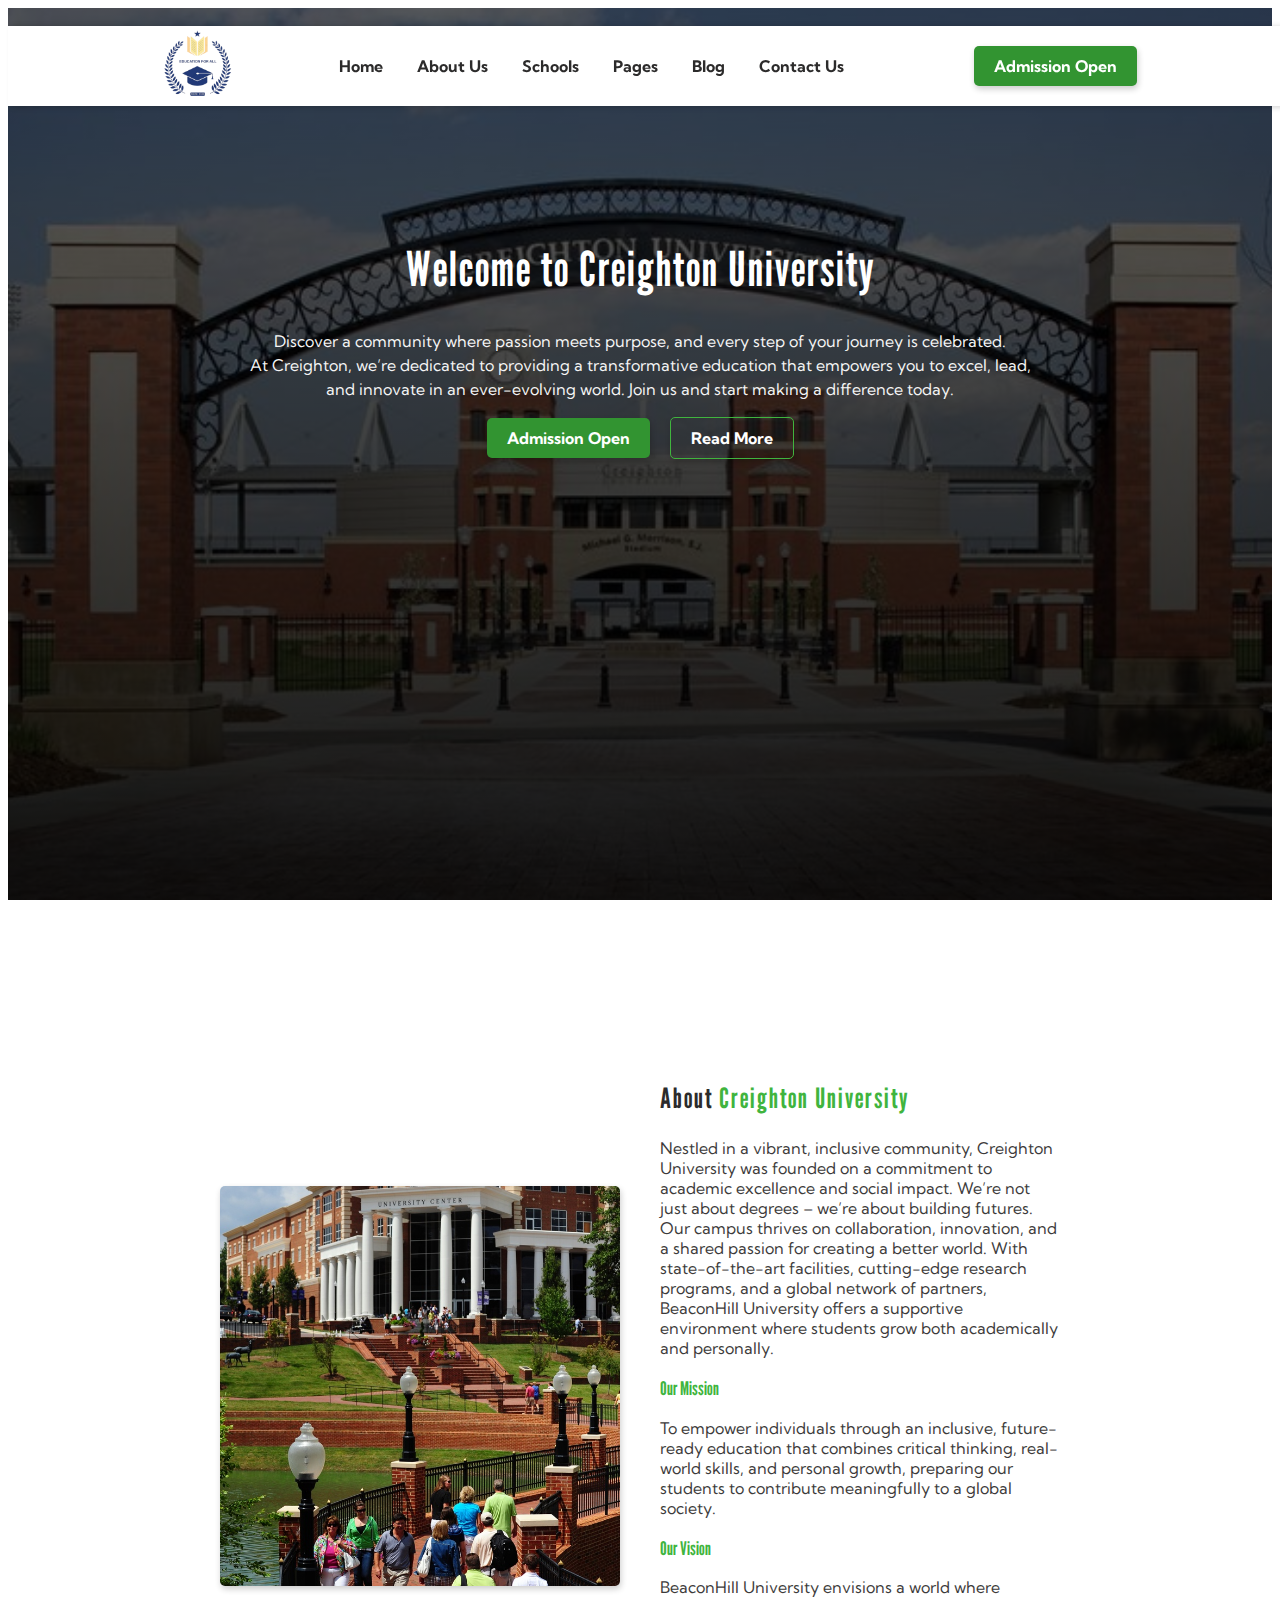
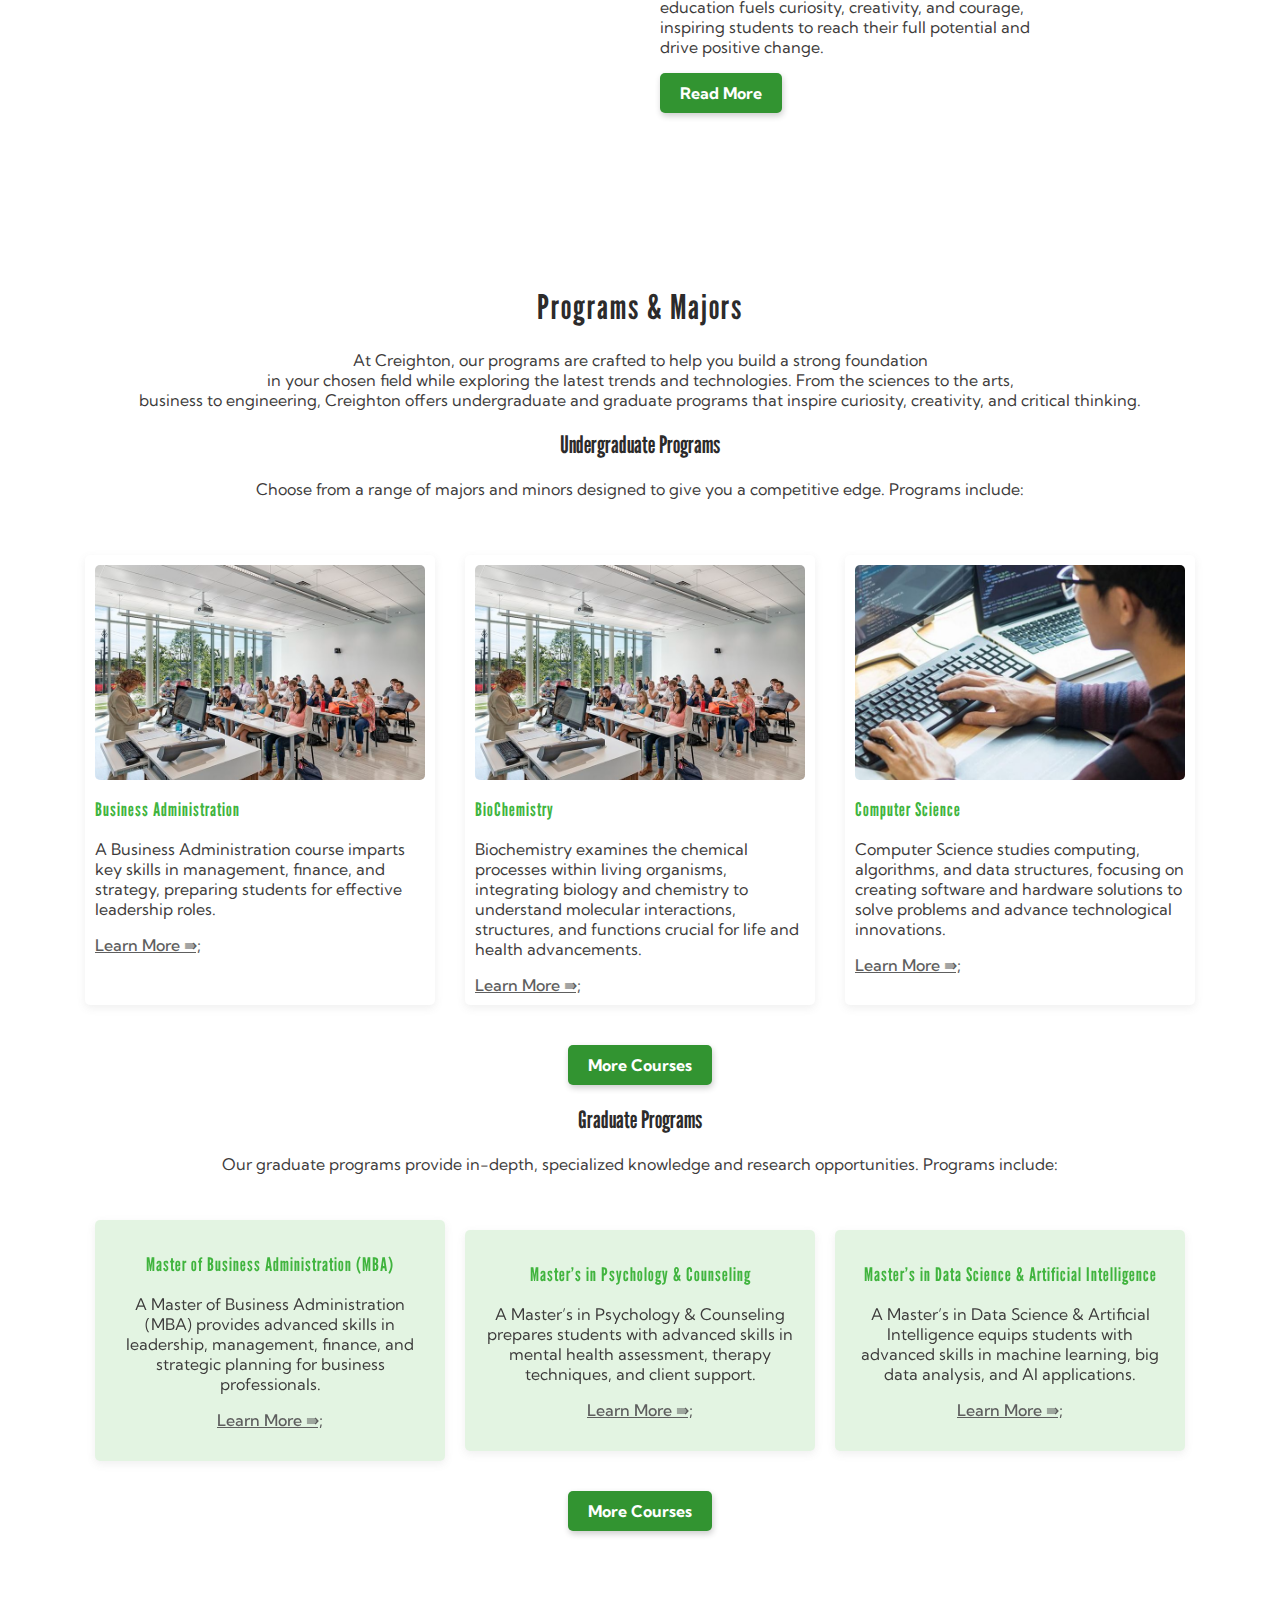
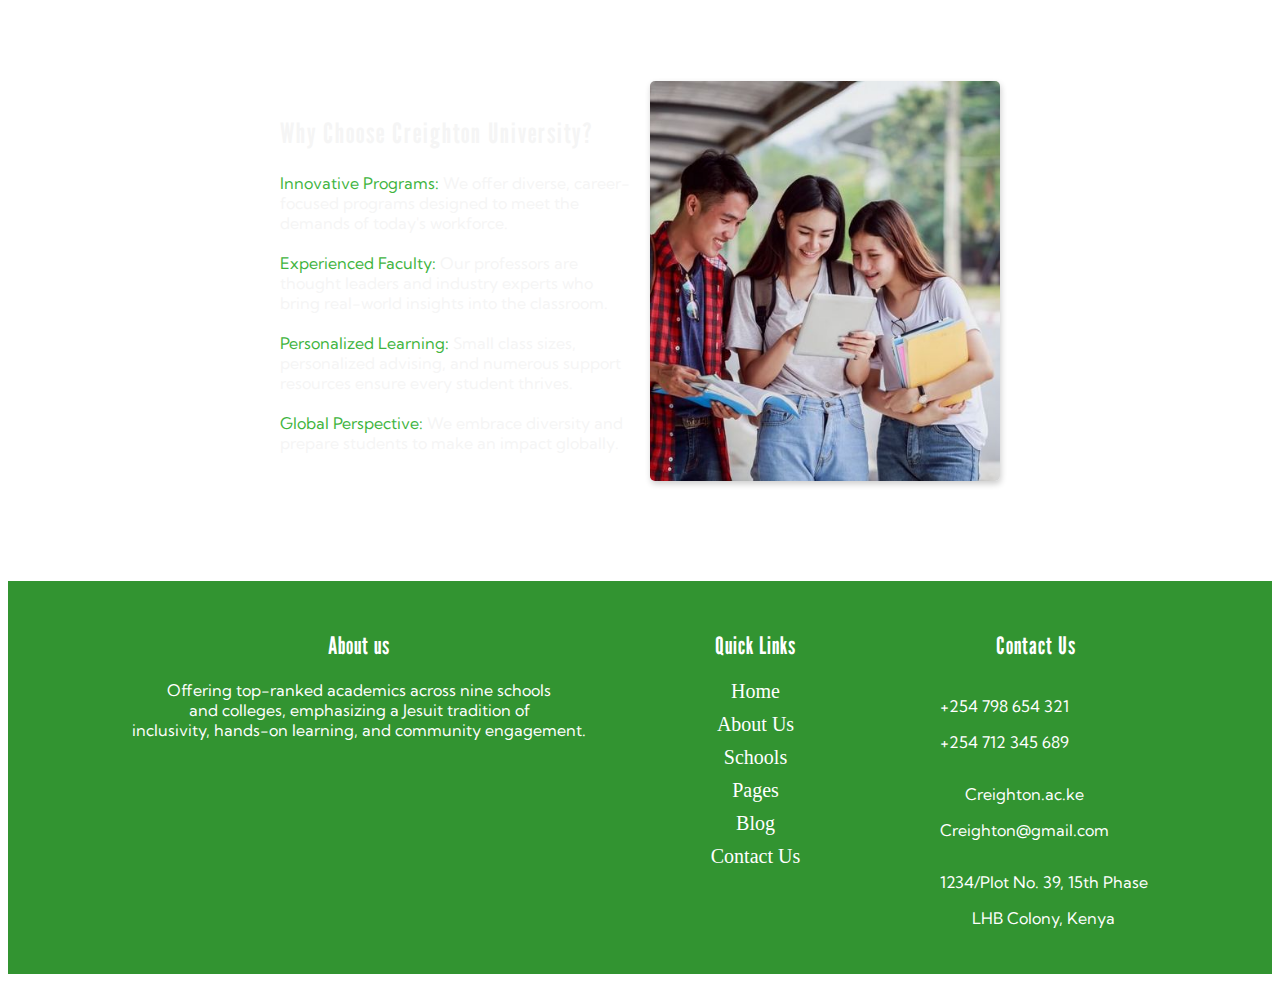
<file: index.html>
<!DOCTYPE html>
<html lang="en">
<head>
    <meta charset="UTF-8">
    <meta name="viewport" content="width=device-width, initial-scale=1.0">
    <title>Creighton University</title>
    <link rel="stylesheet" href="styles.css">
    <script src="./javascript.js" defer></script>
    <!-- font awesome link -->
    <link rel="stylesheet" href="https://cdnjs.cloudflare.com/ajax/libs/font-awesome/6.6.0/css/all.min.css" integrity="sha512-Kc323vGBEqzTmouAECnVceyQqyqdsSiqLQISBL29aUW4U/M7pSPA/gEUZQqv1cwx4OnYxTxve5UMg5GT6L4JJg==" crossorigin="anonymous" referrerpolicy="no-referrer" />
</head>
<body>
    <!-- hero section -->
     <div class="hero">
        <header>
            <div class="logo">
                <img src="./images/logo1.png" alt="">
            </div>
            <nav>
                <ul>
                    <i class="fa-solid fa-house"></i>
                    <li><a href="index.html">home</a></li>
                    <li><a href="about.html">about us</a></li>
                    <li><a href="#" class = "dropdown">schools</a>
                    <div class="dropdown-container">
                        <div class="dropdown-content">
                            <a href="">pure and applied</a>
                            <a href="">Engineering</a>
                            <a href="">Business</a>
                            <a href="">Medicine</a>
                            
                        </div>
                    </div>
                    </li>
                    <li><a href="pages.html">pages</a></li>
                    <li><a href="blog.html">blog</a></li>
                    <i class="fa-solid fa-phone"></i>
                    <li><a href="contact.html">contact us</a></li>
                    
                </ul>
            </nav>
            <div class="admin">
                <button class="admin-btn button-admin" id="admission">Admission Open</button>
            </div>
        </header>
        <div class="hero-text">
            <h1>Welcome to Creighton University</h1>
            <p>Discover a community where passion meets purpose, and every step of your journey is celebrated.<br> At Creighton, we’re dedicated to providing a transformative education that empowers you to excel, lead,<br> and innovate in an ever-evolving world. Join us and start making a difference today.</p>
           <div class="hero-btn">
            <button class="admin-btn btn--1 button-admin" id="admission">Admission Open</button>
            <button class="admin-btn btn--2">read more</button>
           </div>
        </div>
     </div>
     <!-- about section -->
      <section>
        <div class="about-container">
            <div class="about-image">
                <img src="./images/building.jpg" alt="">
            </div>
            <div class="about-text">
                <h2>about <span>Creighton university</span></h2>
                <p>Nestled in a vibrant, inclusive community, Creighton University was founded on a commitment to academic excellence and social impact. We’re not just about degrees – we’re about building futures. Our campus thrives on collaboration, innovation, and a shared passion for creating a better world. With state-of-the-art facilities, cutting-edge research programs, and a global network of partners, BeaconHill University offers a supportive environment where students grow both academically and personally.</p>
                <h3><span>Our Mission</span></h3>
                <p>To empower individuals through an inclusive, future-ready education that combines critical thinking, real-world skills, and personal growth, preparing our students to contribute meaningfully to a global society.</p>
                <h3><span>Our Vision</span></h3>
                <p>BeaconHill University envisions a world where education fuels curiosity, creativity, and courage, inspiring students to reach their full potential and drive positive change.

                </p>
                    <button class="admin-btn" id= "about-btn">read more</button>
            </div>
        </div>
      </section>

         <!-- programs -->
     <section class = "programs-offered">
        <div class="programs">
            <h1>Programs & Majors</h1>
            <p>At Creighton, our programs are crafted to help you build a strong foundation <br>in your chosen field while exploring the latest trends and technologies. From the sciences to the arts,<br> business to engineering, Creighton offers undergraduate and graduate programs that inspire curiosity, creativity, and critical thinking.</p>
        </div>
        <div class="undergraduate">
            <h2>Undergraduate Programs</h2>
            <p>Choose from a range of majors and minors designed to give you a competitive edge. Programs include:</p>
            <div class="undergraduate-programs">
                <!-- card one -->
                <div class="card">
                    <div class="card-image">
                        <img src="./images/lecture.jpg" alt="">
                    </div>
                    <div class="card-text">
                        <h3>Business Administration</h3>
                        <p>A Business Administration course imparts key skills in management, finance, and strategy, preparing students for effective leadership roles.</p>
                        <p class="link"><a href="">Learn More &rAarr;;</a></p>
                    </div>
                </div>
                <!-- card two -->     <div class="card">
                    <div class="card-image">
                        <img src="./images/lecture.jpg" alt="">
                    </div>
                    <div class="card-text">
                        <h3>BioChemistry</h3>
                        <p>Biochemistry examines the chemical processes within living organisms, integrating biology and chemistry to understand molecular interactions, structures, and functions crucial for life and health advancements.</p>
                        <p class="link"><a href="">Learn More &rAarr;;</a></p>
                    </div>
                </div>
                <!-- card three -->
                <div class="card">
                    <div class="card-image">
                        <img src="./images/programming.jpg" alt="">
                    </div>
                    <div class="card-text">
                        <h3>Computer Science</h3>
                        <p>Computer Science studies computing, algorithms, and data structures, focusing on creating software and hardware solutions to solve problems and advance technological innovations.</p>
                        <p class="link"><a href="">Learn More &rAarr;;</a></p>
                    </div>
                </div>
            </div>
            <button class="admin-btn">More Courses</button>
            <h2>Graduate Programs</h2>
            <p>Our graduate programs provide in-depth, specialized knowledge and research opportunities. Programs include:</p>
            <div class="graduate-courses">
                <!-- card one -->
                <div class="graduate-card">
                    <h3>Master of Business Administration (MBA)</h3>
                    <p>A Master of Business Administration (MBA) provides advanced skills in leadership, management, finance, and strategic planning for business professionals.</p>
                    <p class="link"><a href="">Learn More &rAarr;;</a></p>
                </div>
                  <!-- card two -->
            <div class="graduate-card">
                <h3>Master’s in Psychology & Counseling</h3>
                <p>A Master’s in Psychology & Counseling prepares students with advanced skills in mental health assessment, therapy techniques, and client support.</p>
                <p class="link"><a href="">Learn More &rAarr;;</a></p>
            </div>
               <!-- card three -->
        <div class="graduate-card">
            <h3>Master’s in Data Science & Artificial Intelligence</h3>
            <p>A Master’s in Data Science & Artificial Intelligence equips students with advanced skills in machine learning, big data analysis, and AI applications.</p>
            <p class="link"><a href="">Learn More &rAarr;;</a></p>
        </div>
            </div>
            <button class="admin-btn">More Courses</button>
     
     
    </div>
        </div>
     </section>
</body>
      <section>
        
         <div class="creighton-content">
            <div class="reasons">
                <h2>Why Choose Creighton University?</h2>
                <p><span>Innovative Programs:</span> We offer diverse, career-focused programs designed to meet the demands of today's workforce.<br><br>
                    <span>Experienced Faculty:</span> Our professors are thought leaders and industry experts who bring real-world insights into the classroom.<br><br>
                    <span>Personalized Learning:</span> Small class sizes, personalized advising, and numerous support resources ensure every student thrives.<br><br>
                    <span>Global Perspective:</span> We embrace diversity and prepare students to make an impact globally.</p>
               </div>
               <div class="creighton-image">
                <img src="./images/students.jpg" alt="">
               </div>
         </div>
      
      </section>
      <!-- footer -->
       <section>
        <div class="footer">
            <div class="footer-about">
                <h2>About us</h2>
                <p>Offering top-ranked academics across nine schools <br>and colleges, emphasizing a Jesuit tradition of <br>inclusivity, hands-on learning, and community engagement.</p>
                <div class="social-icons">
                    <i class="fa-brands fa-facebook"></i>
                    <i class="fa-brands fa-twitter"></i>
                    <i class="fa-brands fa-linkedin"></i>
                    <i class="fa-brands fa-telegram"></i>
                </div>
            </div>
            <div class="footer-links">
                <h2>Quick Links</h2>
                <ul>
                    <li><a href="index.html">home</a></li>
                    <li><a href="about.html">about us</a></li>
                    <li><a href="schools.html">schools</a></li>
                    <li><a href="pages.html">pages</a></li>
                    <li><a href="blog.html">blog</a></li>
                    <li><a href="contact.html">contact us</a></li>
                </ul>
            </div>
            <div class="footer-contact">
                <h2>Contact Us</h2>
                <div class="icon">
                    <i class="fa-solid fa-phone"></i>
                    <div class="text">
                        <p>+254 798 654 321</p>
                        <p>+254 712 345 689</p>
                    </div>
                </div>

                <div class="icon">
                    <i class="fa-solid fa-envelope"></i>
                    <div class="text">
                        <p>Creighton.ac.ke</p>
                        <p>Creighton@gmail.com</p>
                    </div>
                </div>

                <div class="icon">
                    <i class="fa-solid fa-location-dot"></i>
                    <div class="text">
                        <p>1234/Plot No. 39, 15th Phase</p>
                        <p>LHB Colony, Kenya</p>
                    </div>
                </div>
            </div>
        </div>
       </section>
 
</html>
</file>
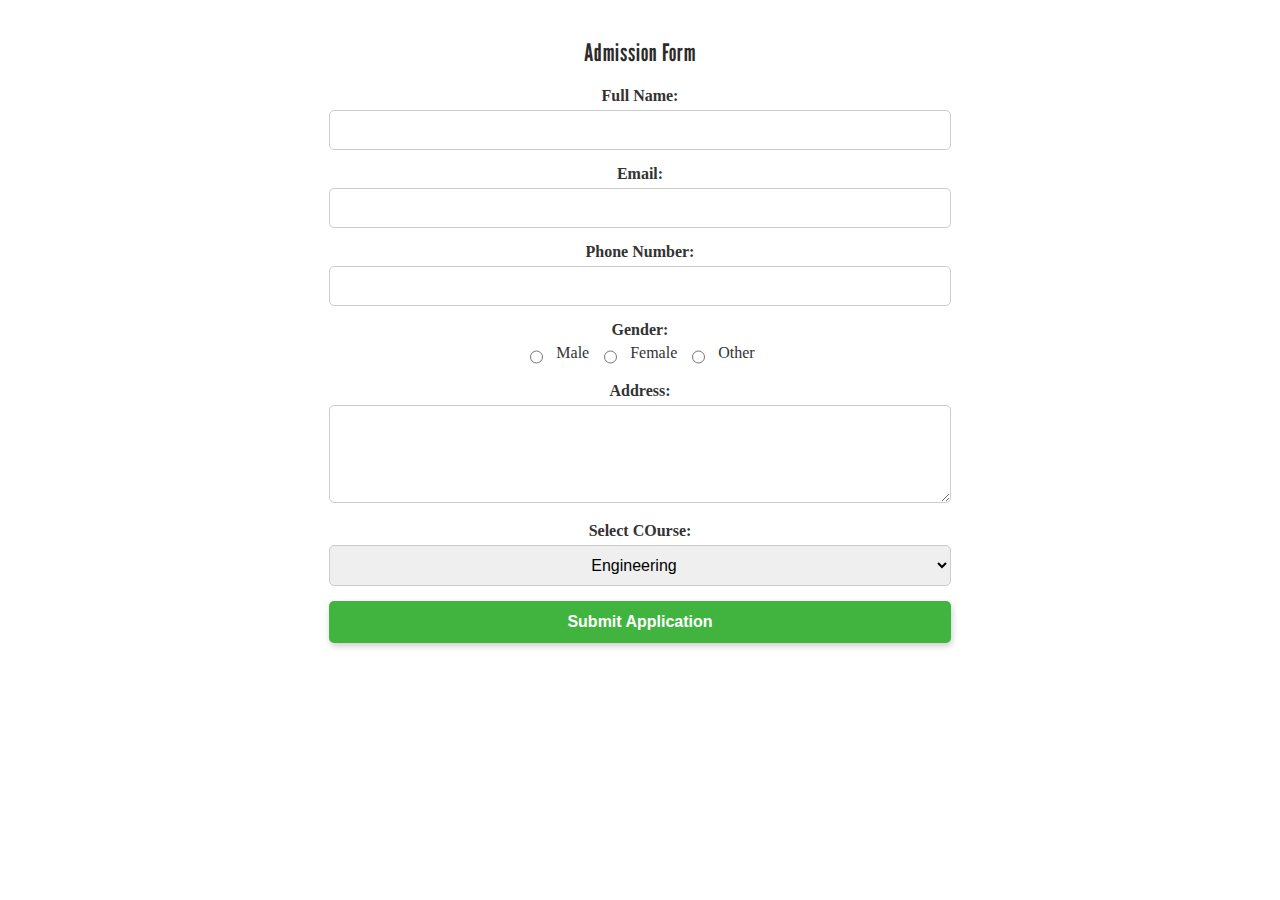
<file: admission-form.html>
<!DOCTYPE html>
<html lang="en">
<head>
    <meta charset="UTF-8">
    <meta name="viewport" content="width=device-width, initial-scale=1.0">
    <title>Admission Form</title>
    <link rel="stylesheet" href="styles.css">
</head>
<body>
    <div class="form-container">
        <h2>Admission Form</h2>
        <form action="" method="post">
            <label for="name">Full Name:</label>
            <input type="text" id="name" name="name" required>

            <label for="email">Email:</label>
            <input type="email" id="email" name="email" required>

            <label for="phone">Phone Number:</label>
            <input type="tel" id="phone" name="phone" require>

            <label for="gender">Gender:</label>
            <div class="radio-btn">
                <input type="radio" id="male" name="gender" value="male" required>
                <label for="male">Male</label>
                <input type="radio" id="female" name="gender" value="female">
                <label for="female">Female</label>
                <input type="radio" id="other" name="gender" value="other">
                <label for="other">Other</label>
            </div>
            
            <label for="address">Address:</label>
            <textarea name="address" id="address" rows="4" required></textarea>

            <label for="courses">Select COurse:</label>
            <select name="course" id="course">
                <option value="engineering">Engineering</option>
                <option value="business">Business Administration</option>
                <option value="medicine">Medicine</option>
                <option value="art">Art and Humanities</option>
            </select>

            <button type="submit">Submit Application</button>
        </form>
    </div>
</body>
</html>
</file>
<file: styles.css>
@import url('https://fonts.googleapis.com/css2?family=League+Gothic&display=swap');
@import url('https://fonts.googleapis.com/css2?family=Kumbh+Sans:wght@100..900&family=League+Gothic&display=swap');

*{
    margin: o;
    padding: 0;
    box-sizing: border-box;
    scrollbar-width: none;
    text-align: center;
}
/* #329431-green
#256e35- dark green
*/
h1,h2,h3,h4,h5,h6{
  color: rgb(44, 43, 43);
  font-family: "League Gothic", sans-serif;
}
p{
    color: rgb(61, 59, 59);
    font-family: "Kumbh Sans", sans-serif;
}
.hero{
    min-width: 100%;
    min-height: 100vh;
    background: linear-gradient(rgba(0,0,0,.6),rgba(0,0,0,.9)), url(./images/gate.jpg)no-repeat;
    background-position: center;
    background-size: cover;
    background-attachment: fixed;
}
header{
    display: flex;
    align-items: center;
    justify-content: center;
    gap: 100px;
    /* border: 2px solid red; */
    width: 100%;
    position: fixed;
    background-color: white;
    margin-top: 18px;
    box-shadow: 4px 1px 6px rgba(0,0,0,.2);
}
.logo{
    width: 80px;
    height: 80px;
}
.logo img{
    width: 100%;
    height: 100%;
}
nav ul li{
    list-style: none;
    display: inline-block;
    position: relative;
}
nav ul li a{
    text-decoration: none;
    text-transform: capitalize;
    font-weight: bold;
    color: rgb(44, 43, 43);
    margin-right: 30px;
    font-size: 16px;
    font-family: "Kumbh Sans", sans-serif;
    position: relative;
}
nav ul li a::after{
    content: "";
    width: 0;
    height: 2px;
    background: #329431;
    position: absolute;
    left: 0;
    bottom: -4px;
    transition: all .5s;
}
nav ul li a:hover::after{
    width: 100%;
}

.dropdown{
    /* border: 2px solid red; */
    position: relative;

} 
.dropdown-content{
    position: absolute;
    /* top: 100%; */
    left: 0;
    display: none;
    box-shadow: 0px 8px 16px rgba(0, 0, 0, 0.2);
    padding: 10px 5px;
    min-width: 200px;
    border-radius: 5px;
    z-index: 10;
    background-color: rgba(64, 180, 62, .2);
    backdrop-filter: blur(10px);
    margin-top: 10px;
}
.dropdown-content a {
    display: block;
    padding: 10px 20px;
    text-decoration: none;
    /* color: rgb(44, 43, 43); */
    color: whitesmoke;
    font-family: "Kumbh Sans", sans-serif;
    font-size: 14px;
    transition: background-color 0.3s, color 0.3s;
}
nav ul li:hover .dropdown-content {
    display: block;
}

button{
    background-color: #329431;
    border: none;
    padding: 10px 20px;
    border-radius: 5px;
    transition: all .2s ease-out;
    box-shadow: 1px 3px 6px rgba(0,0,0,.2);
}
.admin-btn{
    color: white;
    text-transform: capitalize;
    font-weight: bold;
    font-size: 16px;
    font-family: "Kumbh Sans", sans-serif;
}
.btn--2{
    background-color: transparent;
    border: 1px solid #40b43e;
    transition: all .5s ease-out;
}
.hero-btn{
    display: flex;
    align-items: center;
    justify-content: center;
    gap: 20px;
}
button:hover{
    background-color: #256e35;
    
}
.btn--2:hover{
    border: none;
}
.hero-text{
    padding-top: 200px;
}
.hero-text h1{
    color: white;
    letter-spacing: 2px;
    font-size: 48px;
}
.hero-text p{
    color: whitesmoke;
    font-size: 16px;
    line-height: 24px;
    /* max-width: 60%; */
    
}
/* about */
.about-container{
    /* border: 2px solid red; */
    width: 100%;
    padding-top: 150px;
    padding-bottom: 100px;
    display: flex;
    align-items: center;
    justify-content: center;
    gap: 40px;
    flex-wrap: wrap;
}
.about-image{
    width: 400px;
    height: 400px;
    /* border: 2px solid red; */
    box-shadow: 1px 3px 6px rgba(0,0,0,.2);
    border-radius: 5px;
}
.about-image img{
    width: 100%;
    height: 100%;
    object-fit: cover;
    border-radius: 5px;
}
.about-text{
    width: 400px;
    text-align: left;
}
.about-text h2{
    text-align: left;
    text-transform: capitalize;
    letter-spacing: 2px;
    font-size: 28px;
}
span{
    color: #40b43e;
}
.about-text p , h3{
    text-align: left;
}
/* why choose us */
.creighton-content{
    width: 100%;
    display: flex;
    align-items: center;
    justify-content: center;
    flex-wrap: wrap;
    gap: 20px;
    padding: 100px 0;
    background: linear-gradient(rgba(0,0,0,.6),rgba(0,0,0,.9)), url(./images/lecture.jpg)no-repeat;
    background-position: center;
    background-size: cover;
    background-attachment: fixed;
}
.creighton-image{
    width: 350px;
    height: 400px;
    border-radius: 5px;
    box-shadow: 1px 3px 6px rgba(0,0,0,.2);
}
.creighton-image img{
    width: 100%;
    height: 100%;
    object-fit: cover;
    border-radius: 5px;
}
.reasons{
    width: 350px;
}
.reasons h2{
    text-align: left;
    text-transform: capitalize;
    letter-spacing: 2px;
    font-size: 28px;
    color: whitesmoke;
}
.reasons p{
    text-align: left;
    color: whitesmoke;
}
/* program */
.programs-offered{
  
    padding: 50px 0;
}
.programs h1{
    font-size: 34px;
    letter-spacing: 2px;
}

.card{
    width: 350px;
    height: 450px;
    padding: 10px;
    border-radius: 5px;
    box-shadow: 0px 3px 8px rgba(97, 96, 96, 0.1);
    transition: all 1s ease-out;
}
.card:hover{
    transform: scale(1.05);
}
.card-image{
    width: 100%;
    height: 50%;
    border-radius: 5px;
}
.card-image img{
    width: 100%;
    height: 100%;
    object-fit: cover;
    border-radius: 5px;
}
.card-text p{
    text-align: left;
}
.card-text h3{
    letter-spacing: 1px;
    color: #40b43e;
}
.link a{
    color: rgb(94, 94, 94);
    font-weight: 500;
}
.link a:hover{
    color: #40b43e;
}
.undergraduate-programs{
    display: flex;
    text-align: center;
    justify-content: center;
    gap: 30px;
    padding: 40px 0;
    flex-wrap: wrap;
}
.graduate-courses{
    display: flex;
    align-items: center;
    justify-content: center;
    gap: 20px;
    padding: 30px 0;
    flex-wrap: wrap;
}
.graduate-card{
    width: 350px;
    padding: 15px;
    border-radius: 5px;
    box-shadow: 0px 3px 8px rgba(97, 96, 96, 0.1);
    transition: all 1s ease-out;
    background: rgba(64, 180, 62, .15);
    backdrop-filter: blur(10px);
}
.graduate-card:hover{
    transform: translate(5px, 12px);
}

.graduate-card h3{
    text-align: center;
    color: #40b43e;
    letter-spacing: 1px;
}
/* footer */
.footer{
    display: flex;
   align-items: flex-start;
    justify-content: space-evenly;
    /* gap: 40px; */
    padding: 30px 0;
    background-color: #329431;
    color: white;
}
.footer-links ul li{
    list-style: none;
    margin-bottom: 10px;
}
.footer-links a{
    text-decoration: none;
    text-transform: capitalize;
    font-size: 20px;
    color: white;
    font-weight: 500;
    
}
.icon{
    display: flex;
    align-items: center;
    gap: 15px;
}
.icon i{
    font-size: 25px;
}
.icon-text{
    margin-bottom: 15px;
}
.footer h2{
    color: white;
    letter-spacing: 1px;
}
.footer p{
    color: white;
}
.social-icons i{
    margin-left: 30px;
    font-size: 25px;
    margin-top: 12px;
}

/* styling the admission form */
.form-container{
    width: 100%;
    max-width: 500%;
    padding: 10px;
    /* border: 2px solid red; */

}
.form-container h2{
    text-align: center;
    margin-bottom: 20px;
    font-size: 24px;
    letter-spacing: 1px;
}
label {
    display: block;
    font-weight: bold;
    margin-bottom: 5px;
    color: #333;
}

input[type="text"],
input[type="email"],
input[type="tel"],
textarea,
select {
    width: 50%;
    padding: 10px;
    margin-bottom: 15px;
    border: 1px solid #ccc;
    border-radius: 5px;
    font-size: 16px;
}
.radio-btn{
    display: flex;
    justify-content: center;
    gap: 10px;
    margin-bottom: 15px;
}

.radio-btn label {
    font-weight: normal;
}

/* Submit Button */
button[type="submit"] {
    width: 50%;
    padding: 12px;
    font-size: 16px;
    font-weight: bold;
    color: #fff;
    background-color: #40b43e;
    border: none;
    border-radius: 5px;
    cursor: pointer;
    transition: background-color 0.3s ease;
}

button[type="submit"]:hover {
    background-color: #256e35;
}

/* Responsive Design */
@media (max-width: 500px) {
    .form-container {
        padding: 15px;
    }
}
</file>
